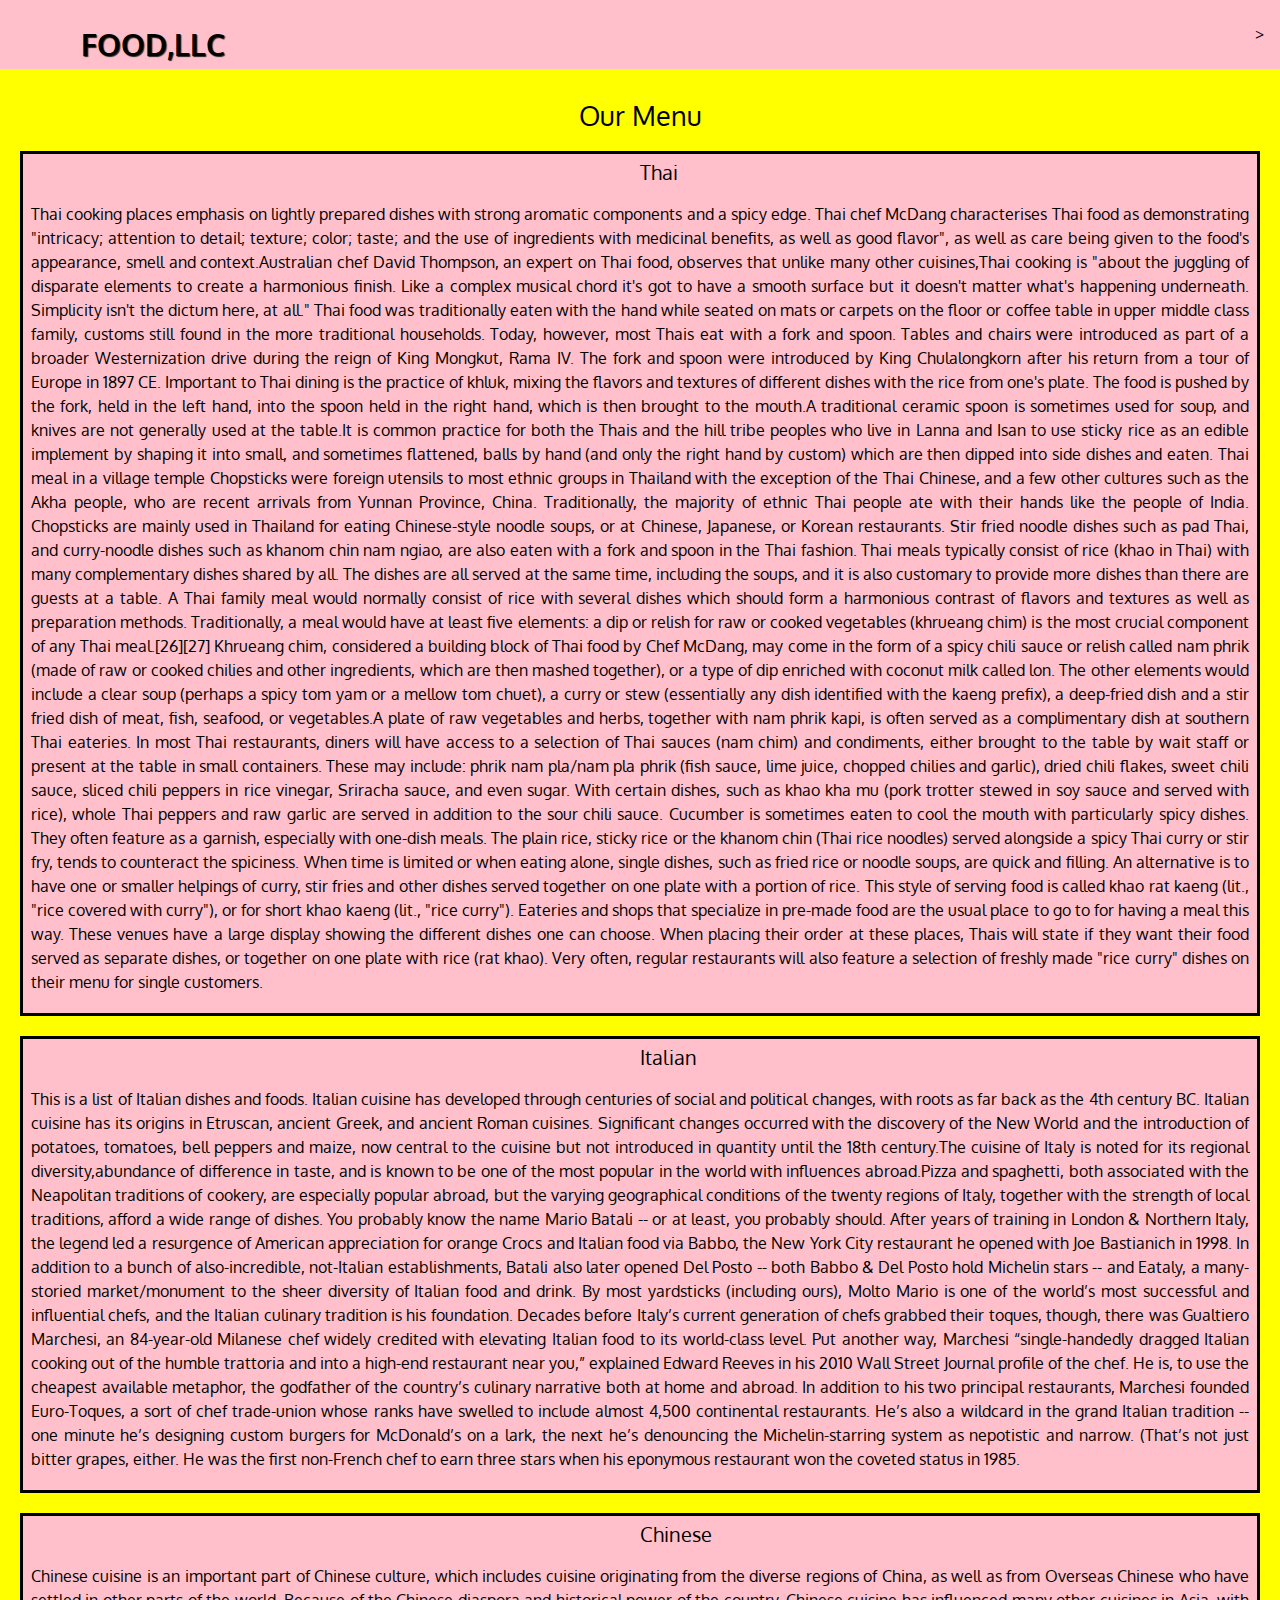
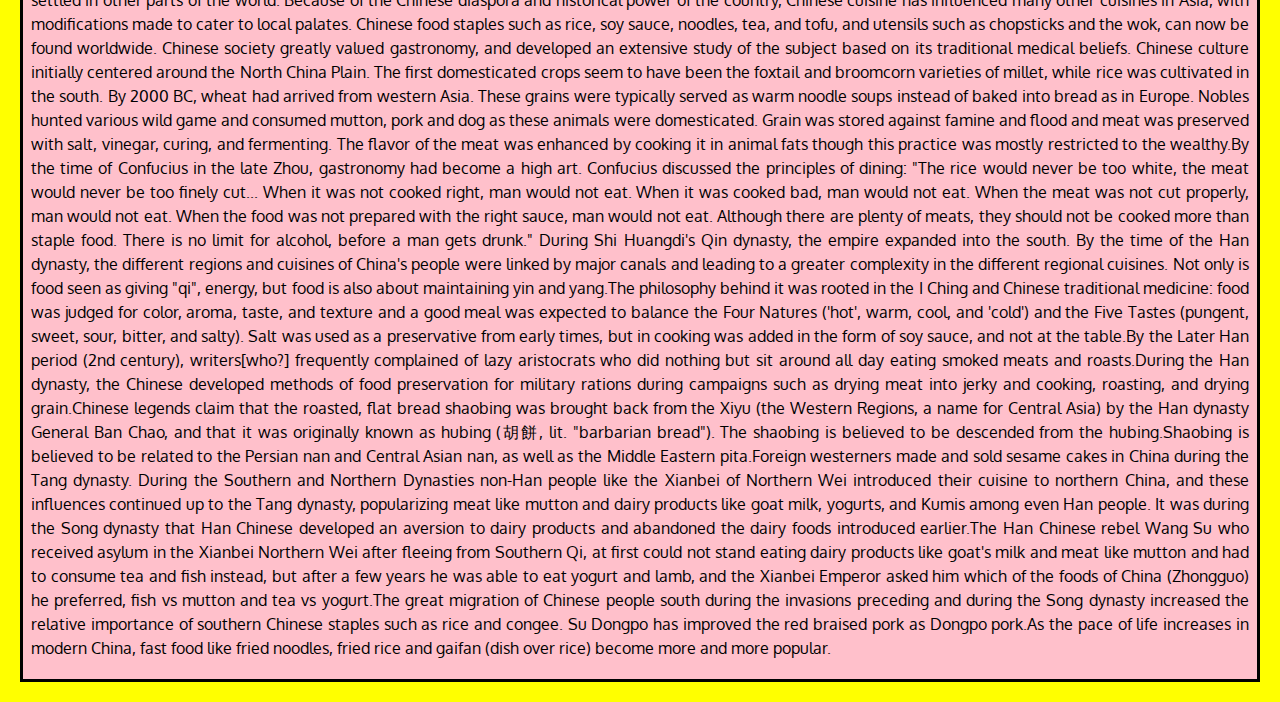
<file: index.html>
<!doctype html>
<html lang="en">
  <head>
    <meta charset="utf-8">
    <meta http-equiv="X-UA-Compatible" content="IE=edge">
    <meta name="viewport" content="width=device-width, initial-scale=1">
    <title>Module 3 Assignment</title>
    <link rel="stylesheet" href="https://stackpath.bootstrapcdn.com/bootstrap/4.5.2/css/bootstrap.min.css" integrity="sha384-JcKb8q3iqJ61gNV9KGb8thSsNjpSL0n8PARn9HuZOnIxN0hoP+VmmDGMN5t9UJ0Z" crossorigin="anonymous">
    <link rel="stylesheet" href="style.css">
    <link href='https://fonts.googleapis.com/css?family=Oxygen:400,300,700' rel='stylesheet' type='text/css'>
    <link href='https://fonts.googleapis.com/css?family=Lora' rel='stylesheet' type='text/css'>
    </head>
    <body>
    <header>
         <nav id="header-nav" class="navbar navbar-default">
            <div class="container">
                <div class="navbar-brand">
                    <a href="index.html"><h1>FOOD,LLC</h1></a>
                </div>

                <button type="button" class="navbar-toggle collapsed" data-toggle="collapse" data-target="#collapsable-nav" aria-expanded="false">
                    <span class="sr-only">Toggle navigation</span>
                    <span class="icon-bar"></span>
                    <span class="icon-bar"></span>
                    <span class="icon-bar"></span>
                </button>

                 <div id="collapsable-nav" class="collapse navbar-collapse">
                    <ul id="nav-list" class="nav navbar-nav navbar-right">
                     <li>
                         <a href="#">
                            <br class="hidden-xs"> Thai</a>
                    </li>
                      <li>
                         <a href="#">
                            <br class="hidden-xs">Italian </a>
                     </li>
                     <li>
                       <a href="#">
                            <br class="hidden-xs"> Chinese</a>
                     </li>
                    </ul><!-- #nav-list -->

                 </div><!-- .collapse .navbar-collapse -->

            </div>><!-- .container -->
    
        </nav><!-- #header-nav -->
    </header>

<h3>Our Menu</h3>
    <div class='version'>
        <span id='pr1'>Thai</span>
            <p>Thai cooking places emphasis on lightly prepared dishes with strong aromatic components and a spicy edge. Thai chef McDang characterises Thai food as demonstrating "intricacy; attention to detail; texture; color; taste; and the use of ingredients with medicinal benefits, as well as good flavor", as well as care being given to the food's appearance, smell and context.Australian chef David Thompson, an expert on Thai food, observes that unlike many other cuisines,Thai cooking is "about the juggling of disparate elements to create a harmonious finish. Like a complex musical chord it's got to have a smooth surface but it doesn't matter what's happening underneath. Simplicity isn't the dictum here, at all." Thai food was traditionally eaten with the hand while seated on mats or carpets on the floor or coffee table in upper middle class family, customs still found in the more traditional households. Today, however, most Thais eat with a fork and spoon. Tables and chairs were introduced as part of a broader Westernization drive during the reign of King Mongkut, Rama IV. The fork and spoon were introduced by King Chulalongkorn after his return from a tour of Europe in 1897 CE. Important to Thai dining is the practice of khluk, mixing the flavors and textures of different dishes with the rice from one's plate. The food is pushed by the fork, held in the left hand, into the spoon held in the right hand, which is then brought to the mouth.A traditional ceramic spoon is sometimes used for soup, and knives are not generally used at the table.It is common practice for both the Thais and the hill tribe peoples who live in Lanna and Isan to use sticky rice as an edible implement by shaping it into small, and sometimes flattened, balls by hand (and only the right hand by custom) which are then dipped into side dishes and eaten. Thai meal in a village temple Chopsticks were foreign utensils to most ethnic groups in Thailand with the exception of the Thai Chinese, and a few other cultures such as the Akha people, who are recent arrivals from Yunnan Province, China. Traditionally, the majority of ethnic Thai people ate with their hands like the people of India. Chopsticks are mainly used in Thailand for eating Chinese-style noodle soups, or at Chinese, Japanese, or Korean restaurants. Stir fried noodle dishes such as pad Thai, and curry-noodle dishes such as khanom chin nam ngiao, are also eaten with a fork and spoon in the Thai fashion. Thai meals typically consist of rice (khao in Thai) with many complementary dishes shared by all. The dishes are all served at the same time, including the soups, and it is also customary to provide more dishes than there are guests at a table. A Thai family meal would normally consist of rice with several dishes which should form a harmonious contrast of flavors and textures as well as preparation methods. Traditionally, a meal would have at least five elements: a dip or relish for raw or cooked vegetables (khrueang chim) is the most crucial component of any Thai meal.[26][27] Khrueang chim, considered a building block of Thai food by Chef McDang, may come in the form of a spicy chili sauce or relish called nam phrik (made of raw or cooked chilies and other ingredients, which are then mashed together), or a type of dip enriched with coconut milk called lon. The other elements would include a clear soup (perhaps a spicy tom yam or a mellow tom chuet), a curry or stew (essentially any dish identified with the kaeng prefix), a deep-fried dish and a stir fried dish of meat, fish, seafood, or vegetables.A plate of raw vegetables and herbs, together with nam phrik kapi, is often served as a complimentary dish at southern Thai eateries. In most Thai restaurants, diners will have access to a selection of Thai sauces (nam chim) and condiments, either brought to the table by wait staff or present at the table in small containers. These may include: phrik nam pla/nam pla phrik (fish sauce, lime juice, chopped chilies and garlic), dried chili flakes, sweet chili sauce, sliced chili peppers in rice vinegar, Sriracha sauce, and even sugar. With certain dishes, such as khao kha mu (pork trotter stewed in soy sauce and served with rice), whole Thai peppers and raw garlic are served in addition to the sour chili sauce. Cucumber is sometimes eaten to cool the mouth with particularly spicy dishes. They often feature as a garnish, especially with one-dish meals. The plain rice, sticky rice or the khanom chin (Thai rice noodles) served alongside a spicy Thai curry or stir fry, tends to counteract the spiciness. When time is limited or when eating alone, single dishes, such as fried rice or noodle soups, are quick and filling. An alternative is to have one or smaller helpings of curry, stir fries and other dishes served together on one plate with a portion of rice. This style of serving food is called khao rat kaeng (lit., "rice covered with curry"), or for short khao kaeng (lit., "rice curry"). Eateries and shops that specialize in pre-made food are the usual place to go to for having a meal this way. These venues have a large display showing the different dishes one can choose. When placing their order at these places, Thais will state if they want their food served as separate dishes, or together on one plate with rice (rat khao). Very often, regular restaurants will also feature a selection of freshly made "rice curry" dishes on their menu for single customers.</p>
    </div>
    <div class='version'>
        <span id='pr2'>Italian</span>
             <p>This is a list of Italian dishes and foods. Italian cuisine has developed through centuries of social and political changes, with roots as far back as the 4th century BC. Italian cuisine has its origins in Etruscan, ancient Greek, and ancient Roman cuisines. Significant changes occurred with the discovery of the New World and the introduction of potatoes, tomatoes, bell peppers and maize, now central to the cuisine but not introduced in quantity until the 18th century.The cuisine of Italy is noted for its regional diversity,abundance of difference in taste, and is known to be one of the most popular in the world with influences abroad.Pizza and spaghetti, both associated with the Neapolitan traditions of cookery, are especially popular abroad, but the varying geographical conditions of the twenty regions of Italy, together with the strength of local traditions, afford a wide range of dishes. You probably know the name Mario Batali -- or at least, you probably should. After years of training in London & Northern Italy, the legend led a resurgence of American appreciation for orange Crocs and Italian food via Babbo, the New York City restaurant he opened with Joe Bastianich in 1998. In addition to a bunch of also-incredible, not-Italian establishments, Batali also later opened Del Posto -- both Babbo & Del Posto hold Michelin stars -- and Eataly, a many-storied market/monument to the sheer diversity of Italian food and drink. By most yardsticks (including ours), Molto Mario is one of the world’s most successful and influential chefs, and the Italian culinary tradition is his foundation. Decades before Italy’s current generation of chefs grabbed their toques, though, there was Gualtiero Marchesi, an 84-year-old Milanese chef widely credited with elevating Italian food to its world-class level. Put another way, Marchesi “single-handedly dragged Italian cooking out of the humble trattoria and into a high-end restaurant near you,” explained Edward Reeves in his 2010 Wall Street Journal profile of the chef. He is, to use the cheapest available metaphor, the godfather of the country’s culinary narrative both at home and abroad. In addition to his two principal restaurants, Marchesi founded Euro-Toques, a sort of chef trade-union whose ranks have swelled to include almost 4,500 continental restaurants. He’s also a wildcard in the grand Italian tradition -- one minute he’s designing custom burgers for McDonald’s on a lark, the next he’s denouncing the Michelin-starring system as nepotistic and narrow. (That’s not just bitter grapes, either. He was the first non-French chef to earn three stars when his eponymous restaurant won the coveted status in 1985. </p>
    </div>        
    <div class='version'>
         <span id='pr3'>Chinese</span>
            <p>Chinese cuisine is an important part of Chinese culture, which includes cuisine originating from the diverse regions of China, as well as from Overseas Chinese who have settled in other parts of the world. Because of the Chinese diaspora and historical power of the country, Chinese cuisine has influenced many other cuisines in Asia, with modifications made to cater to local palates. Chinese food staples such as rice, soy sauce, noodles, tea, and tofu, and utensils such as chopsticks and the wok, can now be found worldwide. Chinese society greatly valued gastronomy, and developed an extensive study of the subject based on its traditional medical beliefs. Chinese culture initially centered around the North China Plain. The first domesticated crops seem to have been the foxtail and broomcorn varieties of millet, while rice was cultivated in the south. By 2000 BC, wheat had arrived from western Asia. These grains were typically served as warm noodle soups instead of baked into bread as in Europe. Nobles hunted various wild game and consumed mutton, pork and dog as these animals were domesticated. Grain was stored against famine and flood and meat was preserved with salt, vinegar, curing, and fermenting. The flavor of the meat was enhanced by cooking it in animal fats though this practice was mostly restricted to the wealthy.By the time of Confucius in the late Zhou, gastronomy had become a high art. Confucius discussed the principles of dining: "The rice would never be too white, the meat would never be too finely cut... When it was not cooked right, man would not eat. When it was cooked bad, man would not eat. When the meat was not cut properly, man would not eat. When the food was not prepared with the right sauce, man would not eat. Although there are plenty of meats, they should not be cooked more than staple food. There is no limit for alcohol, before a man gets drunk." During Shi Huangdi's Qin dynasty, the empire expanded into the south. By the time of the Han dynasty, the different regions and cuisines of China's people were linked by major canals and leading to a greater complexity in the different regional cuisines. Not only is food seen as giving "qi", energy, but food is also about maintaining yin and yang.The philosophy behind it was rooted in the I Ching and Chinese traditional medicine: food was judged for color, aroma, taste, and texture and a good meal was expected to balance the Four Natures ('hot', warm, cool, and 'cold') and the Five Tastes (pungent, sweet, sour, bitter, and salty). Salt was used as a preservative from early times, but in cooking was added in the form of soy sauce, and not at the table.By the Later Han period (2nd century), writers[who?] frequently complained of lazy aristocrats who did nothing but sit around all day eating smoked meats and roasts.During the Han dynasty, the Chinese developed methods of food preservation for military rations during campaigns such as drying meat into jerky and cooking, roasting, and drying grain.Chinese legends claim that the roasted, flat bread shaobing was brought back from the Xiyu (the Western Regions, a name for Central Asia) by the Han dynasty General Ban Chao, and that it was originally known as hubing (胡餅, lit. "barbarian bread"). The shaobing is believed to be descended from the hubing.Shaobing is believed to be related to the Persian nan and Central Asian nan, as well as the Middle Eastern pita.Foreign westerners made and sold sesame cakes in China during the Tang dynasty. During the Southern and Northern Dynasties non-Han people like the Xianbei of Northern Wei introduced their cuisine to northern China, and these influences continued up to the Tang dynasty, popularizing meat like mutton and dairy products like goat milk, yogurts, and Kumis among even Han people. It was during the Song dynasty that Han Chinese developed an aversion to dairy products and abandoned the dairy foods introduced earlier.The Han Chinese rebel Wang Su who received asylum in the Xianbei Northern Wei after fleeing from Southern Qi, at first could not stand eating dairy products like goat's milk and meat like mutton and had to consume tea and fish instead, but after a few years he was able to eat yogurt and lamb, and the Xianbei Emperor asked him which of the foods of China (Zhongguo) he preferred, fish vs mutton and tea vs yogurt.The great migration of Chinese people south during the invasions preceding and during the Song dynasty increased the relative importance of southern Chinese staples such as rice and congee. Su Dongpo has improved the red braised pork as Dongpo pork.As the pace of life increases in modern China, fast food like fried noodles, fried rice and gaifan (dish over rice) become more and more popular.</p>

        <!-- jQuery-->
        <script src="https://code.jquery.com/jquery-3.5.1.slim.min.js" integrity="sha384-DfXdz2htPH0lsSSs5nCTpuj/zy4C+OGpamoFVy38MVBnE+IbbVYUew+OrCXaRkfj" crossorigin="anonymous"></script>
        <script src="https://cdn.jsdelivr.net/npm/popper.js@1.16.0/dist/umd/popper.min.js" integrity="sha384-Q6E9RHvbIyZFJoft+2mJbHaEWldlvI9IOYy5n3zV9zzTtmI3UksdQRVvoxMfooAo" crossorigin="anonymous"></script>
        <script src="https://stackpath.bootstrapcdn.com/bootstrap/4.5.0/js/bootstrap.min.js" integrity="sha384-OgVRvuATP1z7JjHLkuOU7Xw704+h835Lr+6QL9UvYjZE3Ipu6Tp75j7Bh/kR0JKI" crossorigin="anonymous"></script>
    </body>
</html>
</file>
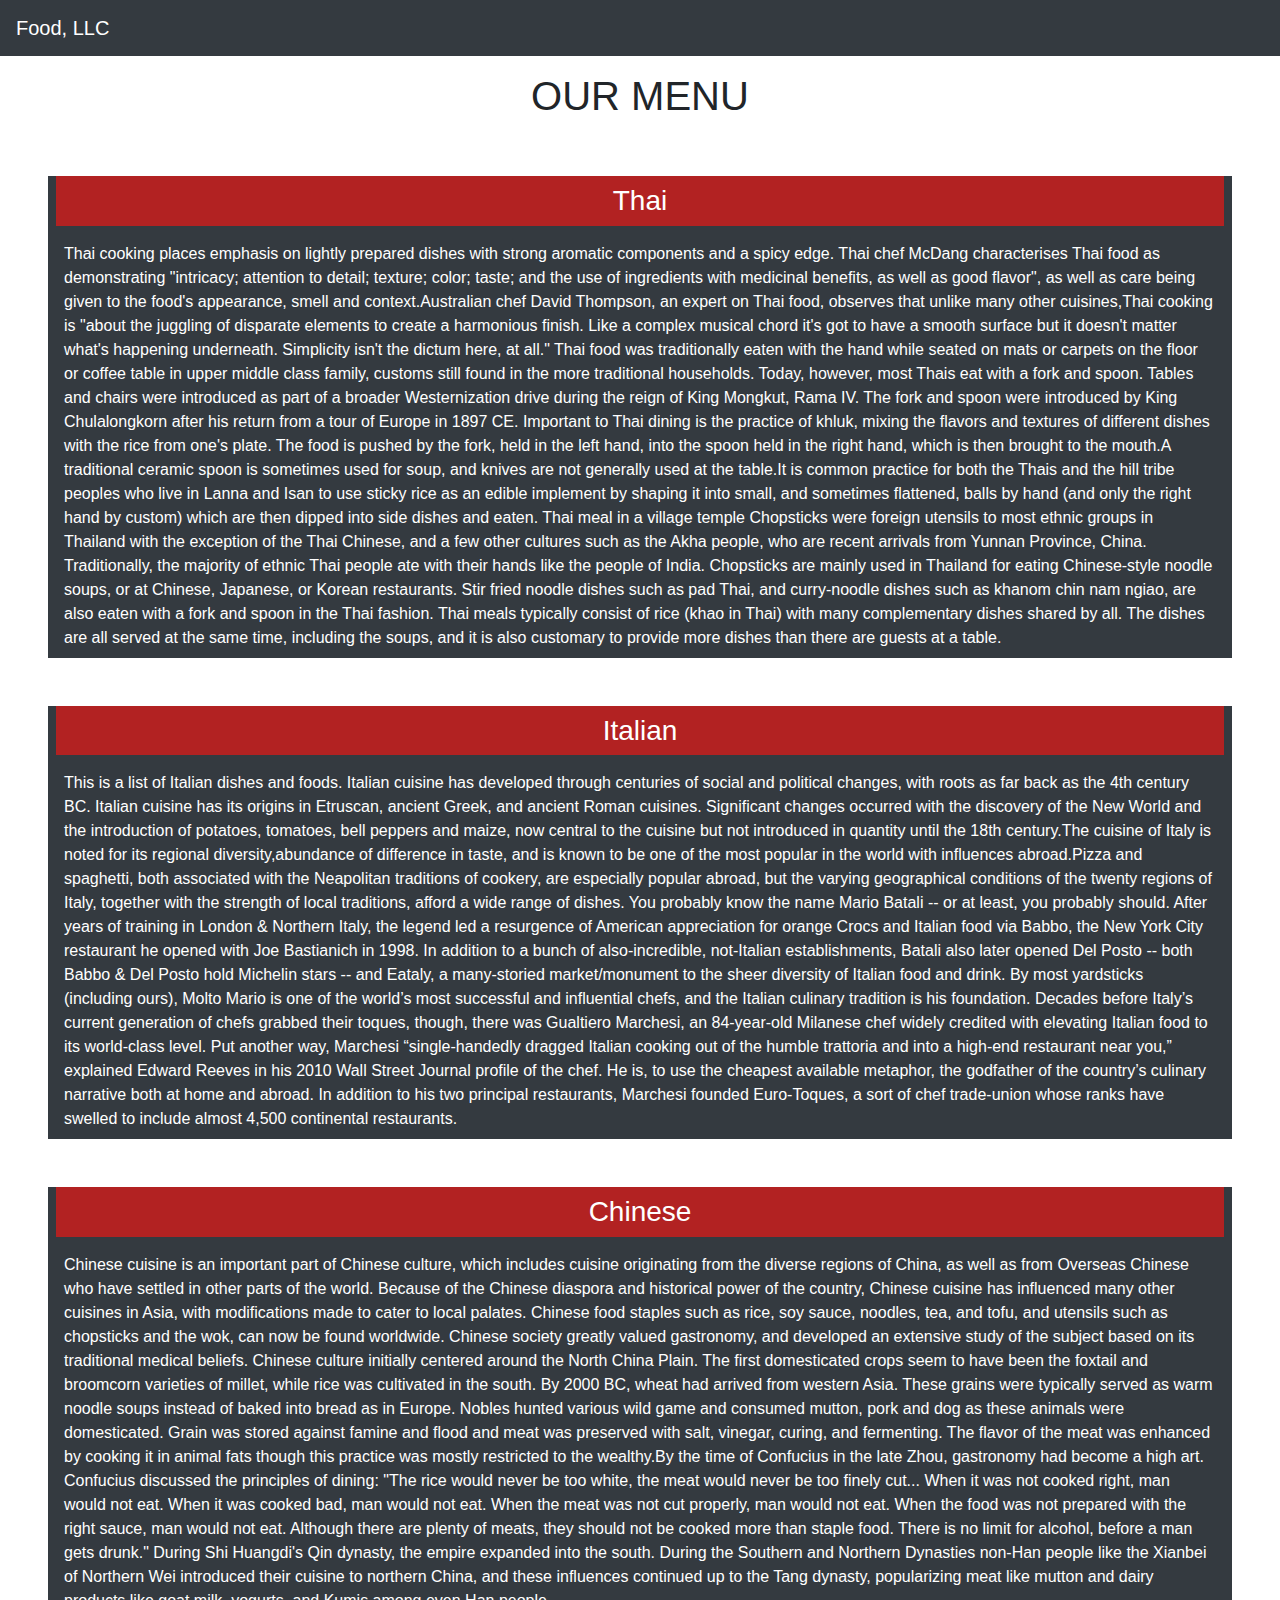
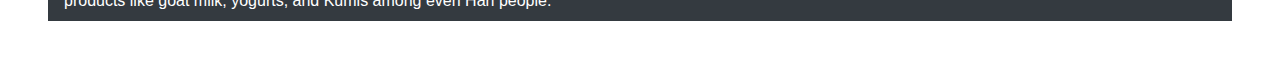
<file: mod 3 solution/index.html>
<!DOCTYPE html>
<html lang="en">
  <head>
    
    <meta charset="utf-8" />
    <meta
      name="viewport"
      content="width=device-width, initial-scale=1, shrink-to-fit=no"
    />

    <link rel="stylesheet" href="css/bootstrap.min.css" />

    <link rel="stylesheet" href="css/custom.css" />

    <title>Module 3 Assignment</title>
  </head>
  <body>
    <!--NavMenu-->
    <nav class="navbar navbar-expand-lg navbar-dark bg-dark">
      <a class="navbar-brand" href="#">Food, LLC</a>
      <button
        class="navbar-toggler d-md-none d-lg-none"
        type="button"
        data-toggle="collapse"
        data-target="#navbarNavDropdown"
        aria-controls="navbarNavDropdown"
        aria-expanded="false"
        aria-label="Toggle navigation"
      >
        <span class="navbar-toggler-icon"></span>
      </button>
      <div class="collapse navbar-collapse" id="navbarNavDropdown">
        <ul class="navbar-nav d-md-none d-lg-none">
          <li class="nav-item p-2 text-center">
            <a class="nav-link" href="#ThaiSection">Thai</a>
          </li>
          <li class="nav-item p-2 text-center">
            <a class="nav-link" href="#ItalianSection">Italian</a>
          </li>
          <li class="nav-item p-2 text-center">
            <a class="nav-link" href="#ChineseSection">Chinese</a>
          </li>
        </ul>
      </div>
    </nav>
    <!--/NavMenu-->

    
    <h1 class="text-center m-2 p-2">OUR MENU</h1>
    
     <section class="m-5 pl-2 pr-2 bg-content-custom" id="#ThaiSection">
      <h3 class="text-center p-2">Thai</h3>
      <p class="p-2">
        Thai cooking places emphasis on lightly prepared dishes with strong aromatic components and a spicy edge. Thai chef McDang characterises Thai food as demonstrating "intricacy; attention to detail; texture; color; taste; and the use of ingredients with medicinal benefits, as well as good flavor", as well as care being given to the food's appearance, smell and context.Australian chef David Thompson, an expert on Thai food, observes that unlike many other cuisines,Thai cooking is "about the juggling of disparate elements to create a harmonious finish. Like a complex musical chord it's got to have a smooth surface but it doesn't matter what's happening underneath. Simplicity isn't the dictum here, at all." Thai food was traditionally eaten with the hand while seated on mats or carpets on the floor or coffee table in upper middle class family, customs still found in the more traditional households. Today, however, most Thais eat with a fork and spoon. Tables and chairs were introduced as part of a broader Westernization drive during the reign of King Mongkut, Rama IV. The fork and spoon were introduced by King Chulalongkorn after his return from a tour of Europe in 1897 CE. Important to Thai dining is the practice of khluk, mixing the flavors and textures of different dishes with the rice from one's plate. The food is pushed by the fork, held in the left hand, into the spoon held in the right hand, which is then brought to the mouth.A traditional ceramic spoon is sometimes used for soup, and knives are not generally used at the table.It is common practice for both the Thais and the hill tribe peoples who live in Lanna and Isan to use sticky rice as an edible implement by shaping it into small, and sometimes flattened, balls by hand (and only the right hand by custom) which are then dipped into side dishes and eaten. Thai meal in a village temple Chopsticks were foreign utensils to most ethnic groups in Thailand with the exception of the Thai Chinese, and a few other cultures such as the Akha people, who are recent arrivals from Yunnan Province, China. Traditionally, the majority of ethnic Thai people ate with their hands like the people of India. Chopsticks are mainly used in Thailand for eating Chinese-style noodle soups, or at Chinese, Japanese, or Korean restaurants. Stir fried noodle dishes such as pad Thai, and curry-noodle dishes such as khanom chin nam ngiao, are also eaten with a fork and spoon in the Thai fashion. Thai meals typically consist of rice (khao in Thai) with many complementary dishes shared by all. The dishes are all served at the same time, including the soups, and it is also customary to provide more dishes than there are guests at a table. 
      </p>
    </section>
    
    <section class="m-5 pl-2 pr-2 bg-content-custom" id="ItalianSection">
      <h3 class="text-center p-2">Italian</h3>
      <p class="p-2">
        This is a list of Italian dishes and foods. Italian cuisine has developed through centuries of social and political changes, with roots as far back as the 4th century BC. Italian cuisine has its origins in Etruscan, ancient Greek, and ancient Roman cuisines. Significant changes occurred with the discovery of the New World and the introduction of potatoes, tomatoes, bell peppers and maize, now central to the cuisine but not introduced in quantity until the 18th century.The cuisine of Italy is noted for its regional diversity,abundance of difference in taste, and is known to be one of the most popular in the world with influences abroad.Pizza and spaghetti, both associated with the Neapolitan traditions of cookery, are especially popular abroad, but the varying geographical conditions of the twenty regions of Italy, together with the strength of local traditions, afford a wide range of dishes. You probably know the name Mario Batali -- or at least, you probably should. After years of training in London & Northern Italy, the legend led a resurgence of American appreciation for orange Crocs and Italian food via Babbo, the New York City restaurant he opened with Joe Bastianich in 1998. In addition to a bunch of also-incredible, not-Italian establishments, Batali also later opened Del Posto -- both Babbo & Del Posto hold Michelin stars -- and Eataly, a many-storied market/monument to the sheer diversity of Italian food and drink. By most yardsticks (including ours), Molto Mario is one of the world’s most successful and influential chefs, and the Italian culinary tradition is his foundation. Decades before Italy’s current generation of chefs grabbed their toques, though, there was Gualtiero Marchesi, an 84-year-old Milanese chef widely credited with elevating Italian food to its world-class level. Put another way, Marchesi “single-handedly dragged Italian cooking out of the humble trattoria and into a high-end restaurant near you,” explained Edward Reeves in his 2010 Wall Street Journal profile of the chef. He is, to use the cheapest available metaphor, the godfather of the country’s culinary narrative both at home and abroad. In addition to his two principal restaurants, Marchesi founded Euro-Toques, a sort of chef trade-union whose ranks have swelled to include almost 4,500 continental restaurants.
      </p>
    </section>
    
    <section class="m-5 pl-2 pr-2 bg-content-custom" id="ChineseSection">
      <h3 class="text-center p-2">Chinese</h3>
      <p class="p-2">
        Chinese cuisine is an important part of Chinese culture, which includes cuisine originating from the diverse regions of China, as well as from Overseas Chinese who have settled in other parts of the world. Because of the Chinese diaspora and historical power of the country, Chinese cuisine has influenced many other cuisines in Asia, with modifications made to cater to local palates. Chinese food staples such as rice, soy sauce, noodles, tea, and tofu, and utensils such as chopsticks and the wok, can now be found worldwide. Chinese society greatly valued gastronomy, and developed an extensive study of the subject based on its traditional medical beliefs. Chinese culture initially centered around the North China Plain. The first domesticated crops seem to have been the foxtail and broomcorn varieties of millet, while rice was cultivated in the south. By 2000 BC, wheat had arrived from western Asia. These grains were typically served as warm noodle soups instead of baked into bread as in Europe. Nobles hunted various wild game and consumed mutton, pork and dog as these animals were domesticated. Grain was stored against famine and flood and meat was preserved with salt, vinegar, curing, and fermenting. The flavor of the meat was enhanced by cooking it in animal fats though this practice was mostly restricted to the wealthy.By the time of Confucius in the late Zhou, gastronomy had become a high art. Confucius discussed the principles of dining: "The rice would never be too white, the meat would never be too finely cut... When it was not cooked right, man would not eat. When it was cooked bad, man would not eat. When the meat was not cut properly, man would not eat. When the food was not prepared with the right sauce, man would not eat. Although there are plenty of meats, they should not be cooked more than staple food. There is no limit for alcohol, before a man gets drunk." During Shi Huangdi's Qin dynasty, the empire expanded into the south. During the Southern and Northern Dynasties non-Han people like the Xianbei of Northern Wei introduced their cuisine to northern China, and these influences continued up to the Tang dynasty, popularizing meat like mutton and dairy products like goat milk, yogurts, and Kumis among even Han people.
      </p>
    </section>
    
    <script
      src="https://code.jquery.com/jquery-3.5.1.slim.min.js"
      integrity="sha384-DfXdz2htPH0lsSSs5nCTpuj/zy4C+OGpamoFVy38MVBnE+IbbVYUew+OrCXaRkfj"
      crossorigin="anonymous"
    ></script>
    <script
      src="https://cdn.jsdelivr.net/npm/popper.js@1.16.1/dist/umd/popper.min.js"
      integrity="sha384-9/reFTGAW83EW2RDu2S0VKaIzap3H66lZH81PoYlFhbGU+6BZp6G7niu735Sk7lN"
      crossorigin="anonymous"
    ></script>
    <script src="js/bootstrap.min.js"></script>
  </body>
</html>
</file>
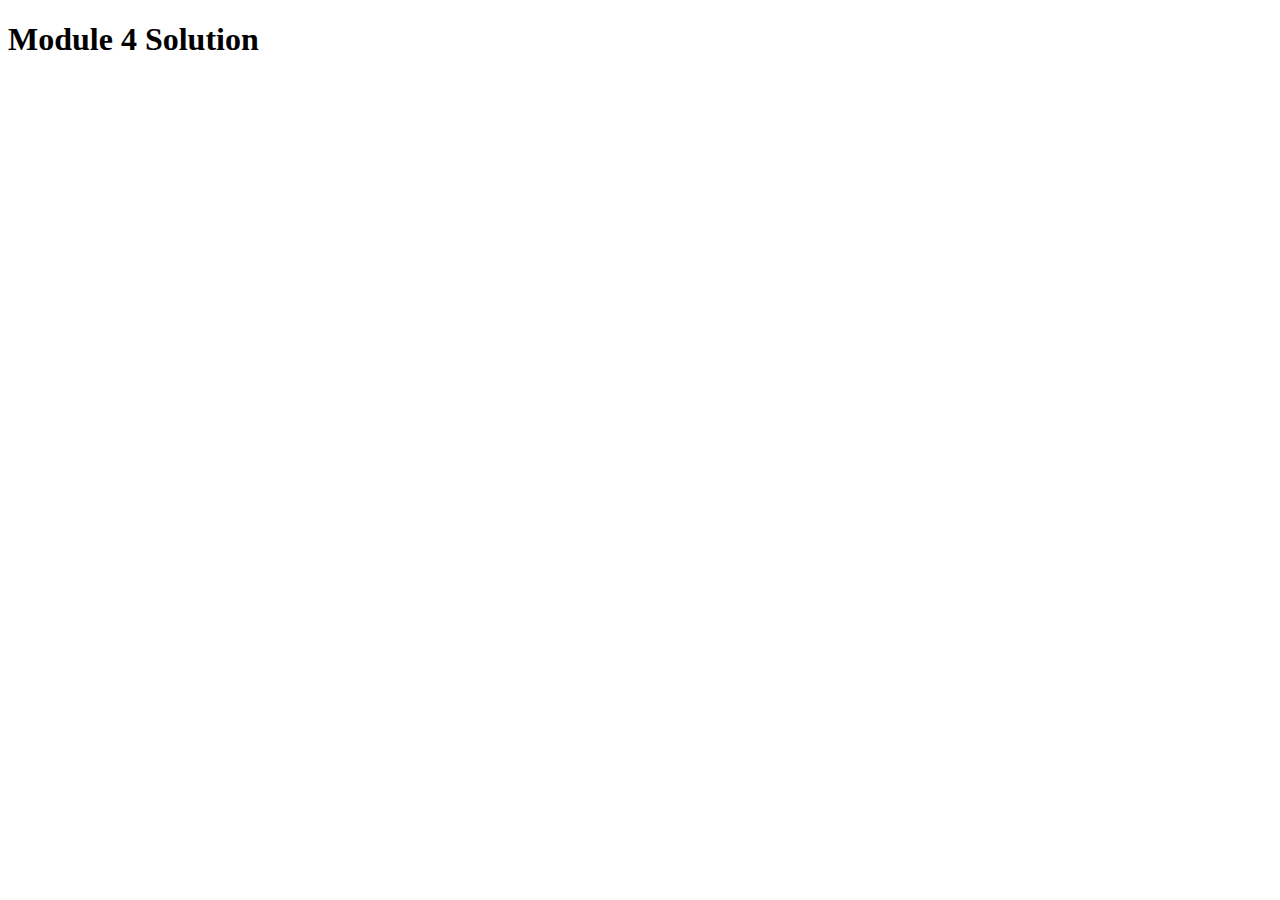
<file: mod 4 solution/index.html>
<!DOCTYPE html>
<html>
<head>
  <meta charset="utf-8">
  <title>Module 4 Solution</title>
  <script src="SpeakHello.js"></script>
  <script src="SpeakGoodBye.js"></script>
  <script src="script.js"></script>
</head>
<body>
  <h1>Module 4 Solution</h1>
</body>
</html>
</file>
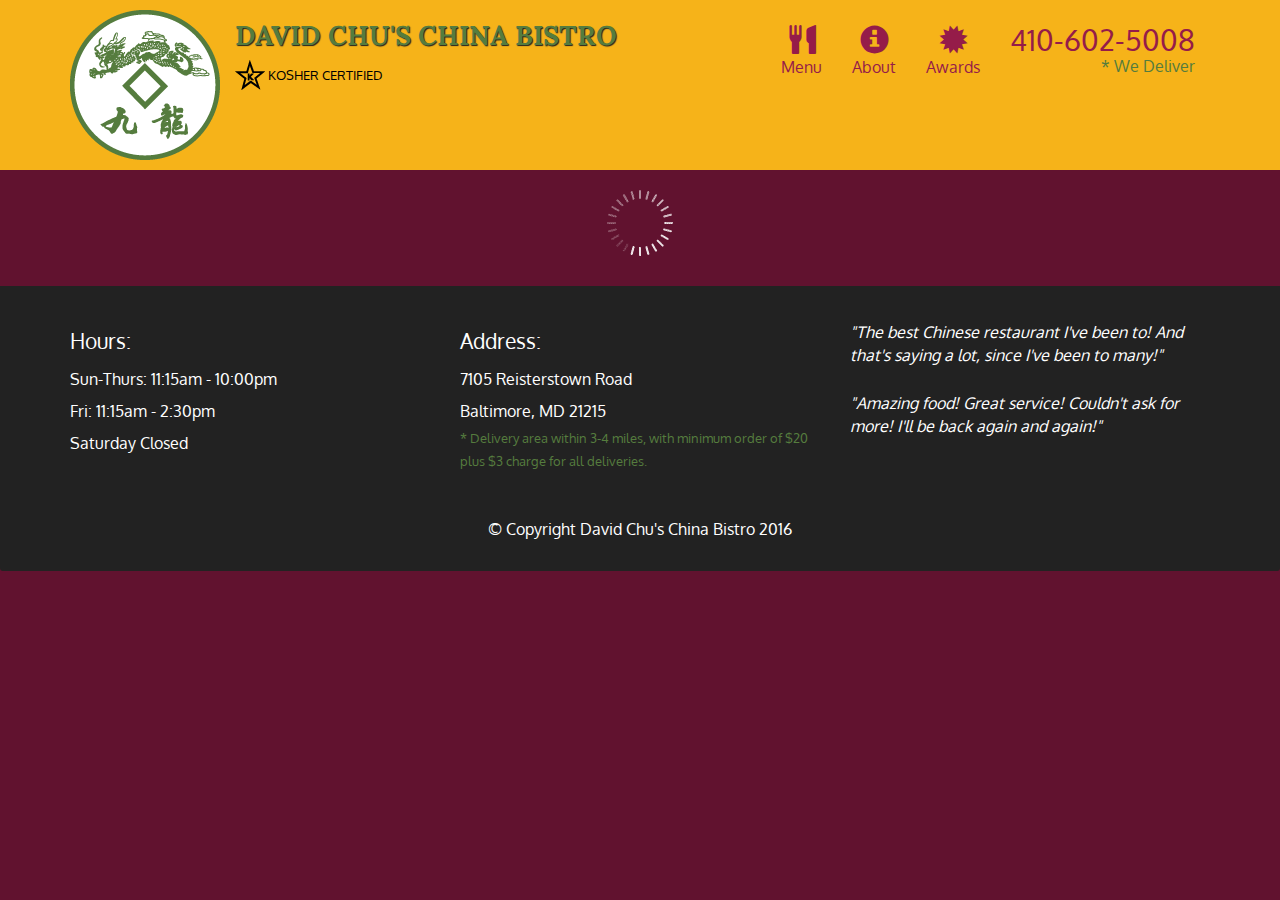
<file: mod 5 solution/index.html>
<!doctype html>
<html lang="en">
  <head>
    <meta charset="utf-8">
    <meta http-equiv="X-UA-Compatible" content="IE=edge">
    <meta name="viewport" content="width=device-width, initial-scale=1">
    <title>David Chu's China Bistro</title>
    <link rel="stylesheet" href="css/bootstrap.min.css">
    <link rel="stylesheet" href="css/style.css">
    <link href='https://fonts.googleapis.com/css?family=Oxygen:400,300,700' rel='stylesheet' type='text/css'>
    <link href='https://fonts.googleapis.com/css?family=Lora' rel='stylesheet' type='text/css'>
  </head>
<body>
  <header>
    <nav id="header-nav" class="navbar navbar-default">
      <div class="container">
        <div class="navbar-header">
          <a href="index.html" class="pull-left visible-md visible-lg">
            <div id="logo-img" alt="Logo image"></div>
          </a>

          <div class="navbar-brand">
            <a href="index.html"><h1>David Chu's China Bistro</h1></a>
            <p>
              <img src="images/star-k-logo.png" alt="Kosher certification">
              <span>Kosher Certified</span>
            </p>
          </div>

          <button id="navbarToggle" type="button" class="navbar-toggle collapsed" data-toggle="collapse" data-target="#collapsable-nav" aria-expanded="false">
            <span class="sr-only">Toggle navigation</span>
            <span class="icon-bar"></span>
            <span class="icon-bar"></span>
            <span class="icon-bar"></span>
          </button>
        </div>
        
        <div id="collapsable-nav" class="collapse navbar-collapse">
           <ul id="nav-list" class="nav navbar-nav navbar-right">
            <li id="navHomeButton" class="visible-xs active">
              <a href="index.html">
                <span class="glyphicon glyphicon-home"></span> Home</a>
            </li>
            <li id="navMenuButton">
              <a href="#" onclick="$dc.loadMenuCategories();">
                <span class="glyphicon glyphicon-cutlery"></span><br class="hidden-xs"> Menu</a>
            </li>
            <li>
              <a href="#">
                <span class="glyphicon glyphicon-info-sign"></span><br class="hidden-xs"> About</a>
            </li>
            <li>
              <a href="#">
                <span class="glyphicon glyphicon-certificate"></span><br class="hidden-xs"> Awards</a>
            </li>
            <li id="phone" class="hidden-xs">
              <a href="tel:410-602-5008">
                <span>410-602-5008</span></a><div>* We Deliver</div>
            </li>
          </ul><!-- #nav-list -->
        </div><!-- .collapse .navbar-collapse -->
      </div><!-- .container -->
    </nav><!-- #header-nav -->
  </header>

  <div id="call-btn" class="visible-xs">
    <a class="btn" href="tel:410-602-5008">
    <span class="glyphicon glyphicon-earphone"></span>
    410-602-5008
    </a>
  </div>
  <div id="xs-deliver" class="text-center visible-xs">* We Deliver</div>

  <div id="main-content" class="container"></div>

  <footer class="panel-footer">
    <div class="container">
      <div class="row">
        <section id="hours" class="col-sm-4">
          <span>Hours:</span><br>
          Sun-Thurs: 11:15am - 10:00pm<br>
          Fri: 11:15am - 2:30pm<br>
          Saturday Closed
          <hr class="visible-xs">
        </section>
        <section id="address" class="col-sm-4">
          <span>Address:</span><br>
          7105 Reisterstown Road<br>
          Baltimore, MD 21215
          <p>* Delivery area within 3-4 miles, with minimum order of $20 plus $3 charge for all deliveries.</p>
          <hr class="visible-xs">
        </section>
        <section id="testimonials" class="col-sm-4">
          <p>"The best Chinese restaurant I've been to! And that's saying a lot, since I've been to many!"</p>
          <p>"Amazing food! Great service! Couldn't ask for more! I'll be back again and again!"</p>
        </section>
      </div>
      <div class="text-center">&copy; Copyright David Chu's China Bistro 2016</div>
    </div>
  </footer>

  <!-- jQuery (Bootstrap JS plugins depend on it) -->
  <script src="js/jquery-2.1.4.min.js"></script>
  <script src="js/bootstrap.min.js"></script>
  <script src="js/ajax-util.js"></script>
  <script src="js/script.js"></script>
</body>
</html>
</file>
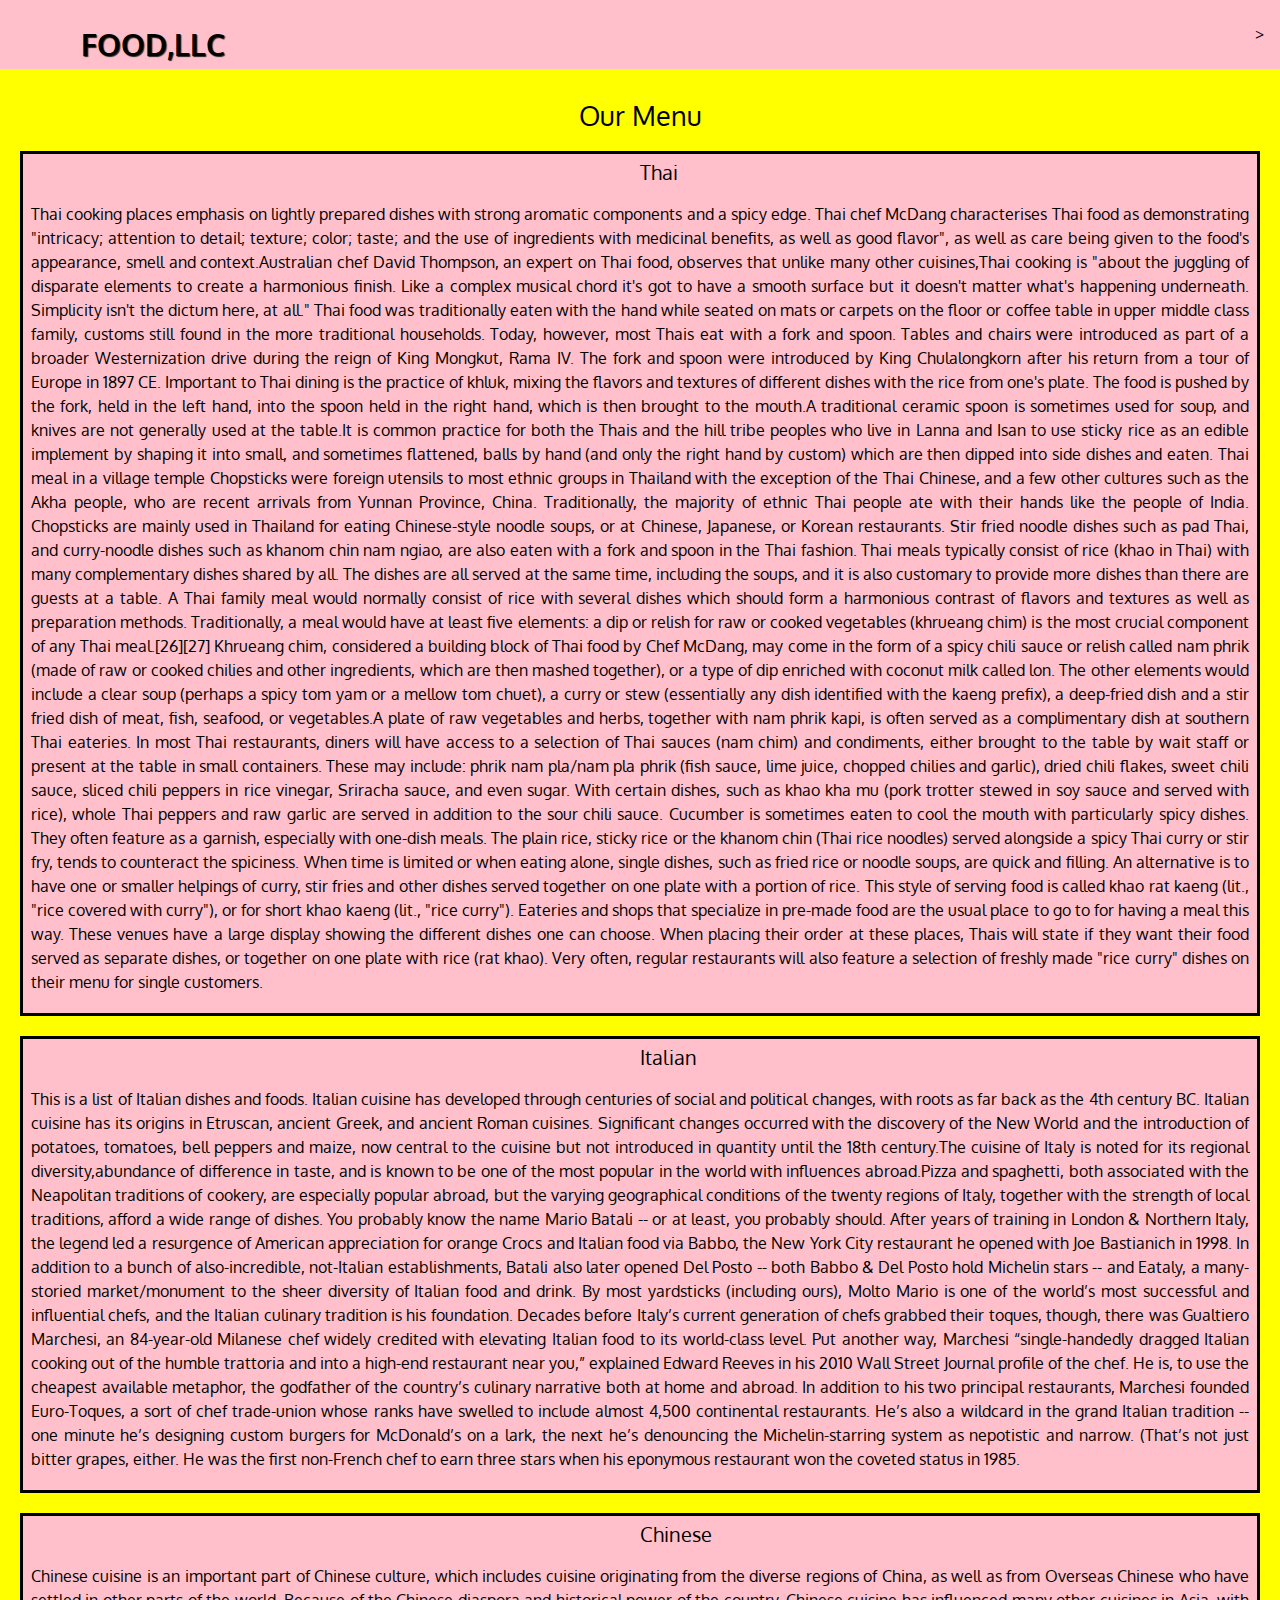
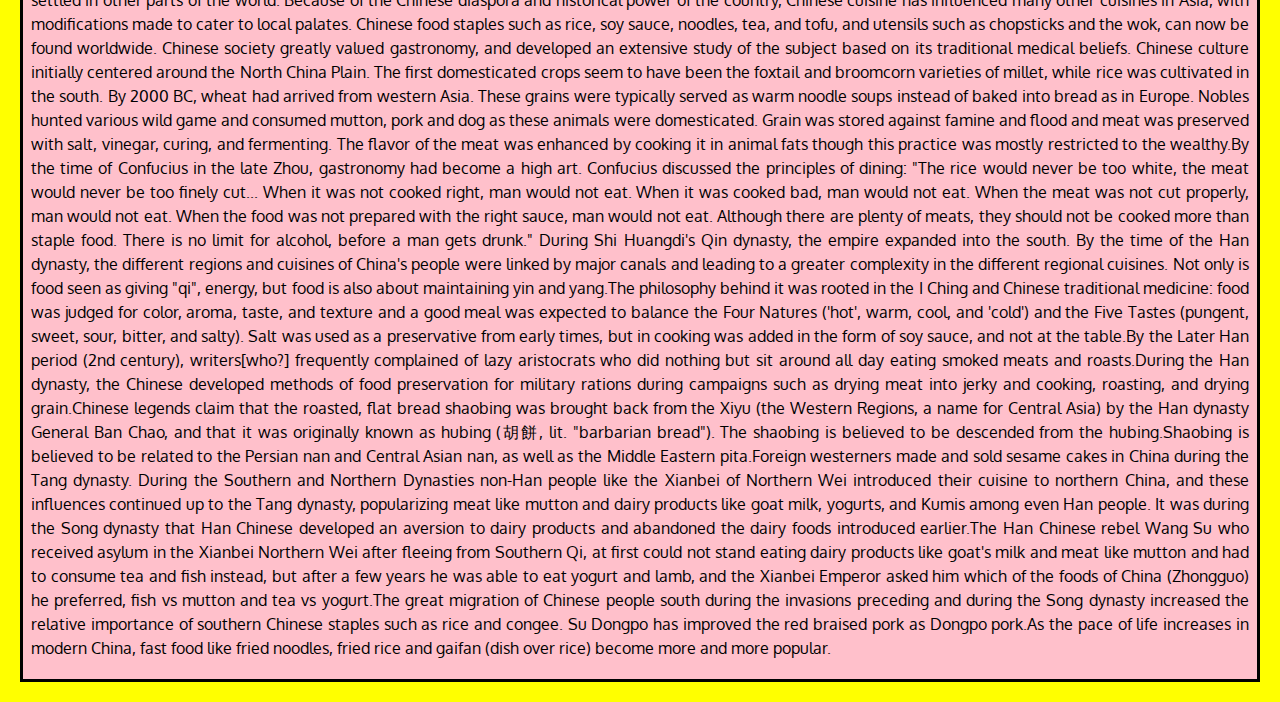
<file: mod 3 index.html>
<!doctype html>
<html lang="en">
  <head>
    <meta charset="utf-8">
    <meta http-equiv="X-UA-Compatible" content="IE=edge">
    <meta name="viewport" content="width=device-width, initial-scale=1">
    <title>Module 3 Assignment</title>
    <link rel="stylesheet" href="https://stackpath.bootstrapcdn.com/bootstrap/4.5.2/css/bootstrap.min.css" integrity="sha384-JcKb8q3iqJ61gNV9KGb8thSsNjpSL0n8PARn9HuZOnIxN0hoP+VmmDGMN5t9UJ0Z" crossorigin="anonymous">
    <link rel="stylesheet" href="mod 3 css.css">
    <link href='https://fonts.googleapis.com/css?family=Oxygen:400,300,700' rel='stylesheet' type='text/css'>
    <link href='https://fonts.googleapis.com/css?family=Lora' rel='stylesheet' type='text/css'>
    </head>
    <body>
    <header>
         <nav id="header-nav" class="navbar navbar-default">
            <div class="container">
                <div class="navbar-brand">
                    <a href="mod 3 index.html"><h1>FOOD,LLC</h1></a>
                </div>

                <button type="button" class="navbar-toggle collapsed" data-toggle="collapse" data-target="#collapsable-nav" aria-expanded="false">
                    <span class="sr-only">Toggle navigation</span>
                    <span class="icon-bar"></span>
                    <span class="icon-bar"></span>
                    <span class="icon-bar"></span>
                </button>

                 <div id="collapsable-nav" class="collapse navbar-collapse">
                    <ul id="nav-list" class="nav navbar-nav navbar-right">
                     <li>
                         <a href="#">
                            <br class="hidden-xs"> Thai</a>
                    </li>
                      <li>
                         <a href="#">
                            <br class="hidden-xs">Italian </a>
                     </li>
                     <li>
                       <a href="#">
                            <br class="hidden-xs"> Chinese</a>
                     </li>
                    </ul><!-- #nav-list -->

                 </div><!-- .collapse .navbar-collapse -->

            </div>><!-- .container -->
    
        </nav><!-- #header-nav -->
    </header>

<h3>Our Menu</h3>
    <div class='version'>
        <span id='pr1'>Thai</span>
            <p>Thai cooking places emphasis on lightly prepared dishes with strong aromatic components and a spicy edge. Thai chef McDang characterises Thai food as demonstrating "intricacy; attention to detail; texture; color; taste; and the use of ingredients with medicinal benefits, as well as good flavor", as well as care being given to the food's appearance, smell and context.Australian chef David Thompson, an expert on Thai food, observes that unlike many other cuisines,Thai cooking is "about the juggling of disparate elements to create a harmonious finish. Like a complex musical chord it's got to have a smooth surface but it doesn't matter what's happening underneath. Simplicity isn't the dictum here, at all." Thai food was traditionally eaten with the hand while seated on mats or carpets on the floor or coffee table in upper middle class family, customs still found in the more traditional households. Today, however, most Thais eat with a fork and spoon. Tables and chairs were introduced as part of a broader Westernization drive during the reign of King Mongkut, Rama IV. The fork and spoon were introduced by King Chulalongkorn after his return from a tour of Europe in 1897 CE. Important to Thai dining is the practice of khluk, mixing the flavors and textures of different dishes with the rice from one's plate. The food is pushed by the fork, held in the left hand, into the spoon held in the right hand, which is then brought to the mouth.A traditional ceramic spoon is sometimes used for soup, and knives are not generally used at the table.It is common practice for both the Thais and the hill tribe peoples who live in Lanna and Isan to use sticky rice as an edible implement by shaping it into small, and sometimes flattened, balls by hand (and only the right hand by custom) which are then dipped into side dishes and eaten. Thai meal in a village temple Chopsticks were foreign utensils to most ethnic groups in Thailand with the exception of the Thai Chinese, and a few other cultures such as the Akha people, who are recent arrivals from Yunnan Province, China. Traditionally, the majority of ethnic Thai people ate with their hands like the people of India. Chopsticks are mainly used in Thailand for eating Chinese-style noodle soups, or at Chinese, Japanese, or Korean restaurants. Stir fried noodle dishes such as pad Thai, and curry-noodle dishes such as khanom chin nam ngiao, are also eaten with a fork and spoon in the Thai fashion. Thai meals typically consist of rice (khao in Thai) with many complementary dishes shared by all. The dishes are all served at the same time, including the soups, and it is also customary to provide more dishes than there are guests at a table. A Thai family meal would normally consist of rice with several dishes which should form a harmonious contrast of flavors and textures as well as preparation methods. Traditionally, a meal would have at least five elements: a dip or relish for raw or cooked vegetables (khrueang chim) is the most crucial component of any Thai meal.[26][27] Khrueang chim, considered a building block of Thai food by Chef McDang, may come in the form of a spicy chili sauce or relish called nam phrik (made of raw or cooked chilies and other ingredients, which are then mashed together), or a type of dip enriched with coconut milk called lon. The other elements would include a clear soup (perhaps a spicy tom yam or a mellow tom chuet), a curry or stew (essentially any dish identified with the kaeng prefix), a deep-fried dish and a stir fried dish of meat, fish, seafood, or vegetables.A plate of raw vegetables and herbs, together with nam phrik kapi, is often served as a complimentary dish at southern Thai eateries. In most Thai restaurants, diners will have access to a selection of Thai sauces (nam chim) and condiments, either brought to the table by wait staff or present at the table in small containers. These may include: phrik nam pla/nam pla phrik (fish sauce, lime juice, chopped chilies and garlic), dried chili flakes, sweet chili sauce, sliced chili peppers in rice vinegar, Sriracha sauce, and even sugar. With certain dishes, such as khao kha mu (pork trotter stewed in soy sauce and served with rice), whole Thai peppers and raw garlic are served in addition to the sour chili sauce. Cucumber is sometimes eaten to cool the mouth with particularly spicy dishes. They often feature as a garnish, especially with one-dish meals. The plain rice, sticky rice or the khanom chin (Thai rice noodles) served alongside a spicy Thai curry or stir fry, tends to counteract the spiciness. When time is limited or when eating alone, single dishes, such as fried rice or noodle soups, are quick and filling. An alternative is to have one or smaller helpings of curry, stir fries and other dishes served together on one plate with a portion of rice. This style of serving food is called khao rat kaeng (lit., "rice covered with curry"), or for short khao kaeng (lit., "rice curry"). Eateries and shops that specialize in pre-made food are the usual place to go to for having a meal this way. These venues have a large display showing the different dishes one can choose. When placing their order at these places, Thais will state if they want their food served as separate dishes, or together on one plate with rice (rat khao). Very often, regular restaurants will also feature a selection of freshly made "rice curry" dishes on their menu for single customers.</p>
    </div>
    <div class='version'>
        <span id='pr2'>Italian</span>
             <p>This is a list of Italian dishes and foods. Italian cuisine has developed through centuries of social and political changes, with roots as far back as the 4th century BC. Italian cuisine has its origins in Etruscan, ancient Greek, and ancient Roman cuisines. Significant changes occurred with the discovery of the New World and the introduction of potatoes, tomatoes, bell peppers and maize, now central to the cuisine but not introduced in quantity until the 18th century.The cuisine of Italy is noted for its regional diversity,abundance of difference in taste, and is known to be one of the most popular in the world with influences abroad.Pizza and spaghetti, both associated with the Neapolitan traditions of cookery, are especially popular abroad, but the varying geographical conditions of the twenty regions of Italy, together with the strength of local traditions, afford a wide range of dishes. You probably know the name Mario Batali -- or at least, you probably should. After years of training in London & Northern Italy, the legend led a resurgence of American appreciation for orange Crocs and Italian food via Babbo, the New York City restaurant he opened with Joe Bastianich in 1998. In addition to a bunch of also-incredible, not-Italian establishments, Batali also later opened Del Posto -- both Babbo & Del Posto hold Michelin stars -- and Eataly, a many-storied market/monument to the sheer diversity of Italian food and drink. By most yardsticks (including ours), Molto Mario is one of the world’s most successful and influential chefs, and the Italian culinary tradition is his foundation. Decades before Italy’s current generation of chefs grabbed their toques, though, there was Gualtiero Marchesi, an 84-year-old Milanese chef widely credited with elevating Italian food to its world-class level. Put another way, Marchesi “single-handedly dragged Italian cooking out of the humble trattoria and into a high-end restaurant near you,” explained Edward Reeves in his 2010 Wall Street Journal profile of the chef. He is, to use the cheapest available metaphor, the godfather of the country’s culinary narrative both at home and abroad. In addition to his two principal restaurants, Marchesi founded Euro-Toques, a sort of chef trade-union whose ranks have swelled to include almost 4,500 continental restaurants. He’s also a wildcard in the grand Italian tradition -- one minute he’s designing custom burgers for McDonald’s on a lark, the next he’s denouncing the Michelin-starring system as nepotistic and narrow. (That’s not just bitter grapes, either. He was the first non-French chef to earn three stars when his eponymous restaurant won the coveted status in 1985. </p>
    </div>        
    <div class='version'>
         <span id='pr3'>Chinese</span>
            <p>Chinese cuisine is an important part of Chinese culture, which includes cuisine originating from the diverse regions of China, as well as from Overseas Chinese who have settled in other parts of the world. Because of the Chinese diaspora and historical power of the country, Chinese cuisine has influenced many other cuisines in Asia, with modifications made to cater to local palates. Chinese food staples such as rice, soy sauce, noodles, tea, and tofu, and utensils such as chopsticks and the wok, can now be found worldwide. Chinese society greatly valued gastronomy, and developed an extensive study of the subject based on its traditional medical beliefs. Chinese culture initially centered around the North China Plain. The first domesticated crops seem to have been the foxtail and broomcorn varieties of millet, while rice was cultivated in the south. By 2000 BC, wheat had arrived from western Asia. These grains were typically served as warm noodle soups instead of baked into bread as in Europe. Nobles hunted various wild game and consumed mutton, pork and dog as these animals were domesticated. Grain was stored against famine and flood and meat was preserved with salt, vinegar, curing, and fermenting. The flavor of the meat was enhanced by cooking it in animal fats though this practice was mostly restricted to the wealthy.By the time of Confucius in the late Zhou, gastronomy had become a high art. Confucius discussed the principles of dining: "The rice would never be too white, the meat would never be too finely cut... When it was not cooked right, man would not eat. When it was cooked bad, man would not eat. When the meat was not cut properly, man would not eat. When the food was not prepared with the right sauce, man would not eat. Although there are plenty of meats, they should not be cooked more than staple food. There is no limit for alcohol, before a man gets drunk." During Shi Huangdi's Qin dynasty, the empire expanded into the south. By the time of the Han dynasty, the different regions and cuisines of China's people were linked by major canals and leading to a greater complexity in the different regional cuisines. Not only is food seen as giving "qi", energy, but food is also about maintaining yin and yang.The philosophy behind it was rooted in the I Ching and Chinese traditional medicine: food was judged for color, aroma, taste, and texture and a good meal was expected to balance the Four Natures ('hot', warm, cool, and 'cold') and the Five Tastes (pungent, sweet, sour, bitter, and salty). Salt was used as a preservative from early times, but in cooking was added in the form of soy sauce, and not at the table.By the Later Han period (2nd century), writers[who?] frequently complained of lazy aristocrats who did nothing but sit around all day eating smoked meats and roasts.During the Han dynasty, the Chinese developed methods of food preservation for military rations during campaigns such as drying meat into jerky and cooking, roasting, and drying grain.Chinese legends claim that the roasted, flat bread shaobing was brought back from the Xiyu (the Western Regions, a name for Central Asia) by the Han dynasty General Ban Chao, and that it was originally known as hubing (胡餅, lit. "barbarian bread"). The shaobing is believed to be descended from the hubing.Shaobing is believed to be related to the Persian nan and Central Asian nan, as well as the Middle Eastern pita.Foreign westerners made and sold sesame cakes in China during the Tang dynasty. During the Southern and Northern Dynasties non-Han people like the Xianbei of Northern Wei introduced their cuisine to northern China, and these influences continued up to the Tang dynasty, popularizing meat like mutton and dairy products like goat milk, yogurts, and Kumis among even Han people. It was during the Song dynasty that Han Chinese developed an aversion to dairy products and abandoned the dairy foods introduced earlier.The Han Chinese rebel Wang Su who received asylum in the Xianbei Northern Wei after fleeing from Southern Qi, at first could not stand eating dairy products like goat's milk and meat like mutton and had to consume tea and fish instead, but after a few years he was able to eat yogurt and lamb, and the Xianbei Emperor asked him which of the foods of China (Zhongguo) he preferred, fish vs mutton and tea vs yogurt.The great migration of Chinese people south during the invasions preceding and during the Song dynasty increased the relative importance of southern Chinese staples such as rice and congee. Su Dongpo has improved the red braised pork as Dongpo pork.As the pace of life increases in modern China, fast food like fried noodles, fried rice and gaifan (dish over rice) become more and more popular.</p>

        <!-- jQuery-->
        <script src="https://code.jquery.com/jquery-3.5.1.slim.min.js" integrity="sha384-DfXdz2htPH0lsSSs5nCTpuj/zy4C+OGpamoFVy38MVBnE+IbbVYUew+OrCXaRkfj" crossorigin="anonymous"></script>
        <script src="https://cdn.jsdelivr.net/npm/popper.js@1.16.0/dist/umd/popper.min.js" integrity="sha384-Q6E9RHvbIyZFJoft+2mJbHaEWldlvI9IOYy5n3zV9zzTtmI3UksdQRVvoxMfooAo" crossorigin="anonymous"></script>
        <script src="https://stackpath.bootstrapcdn.com/bootstrap/4.5.0/js/bootstrap.min.js" integrity="sha384-OgVRvuATP1z7JjHLkuOU7Xw704+h835Lr+6QL9UvYjZE3Ipu6Tp75j7Bh/kR0JKI" crossorigin="anonymous"></script>
    </body>
</html>
</file>
<file: style.css>
body {
  font-size: 16px;
  color: black;
  background-color: yellow;
  font-family: 'Oxygen', sans-serif;
}
h3 {
  font-size: 27px;
  text-align: center;
  color: rgb(0, 0, 0);
  margin-top: 30px;
  background-color: yellow;
}
p {
  padding: 15px 5px 0px 5px;
  font-size: 16px;
  position: relative;
  box-sizing: border-box;
  margin-top: 30px;
  text-align: justify;
}

.version { 
    background-color: pink;
    border: 3px solid black;
    padding-bottom: 5px;
    margin: 20px 20px 20px 20px;
    padding: 3px;
    text-align: center;
    position: relative;
 }

span {
  font-size: 20px;
  width: 150px;
  text-align: justify;
  position: absolute;
}
#pr1 #pr2 #pr3 {
  box-sizing: border-box;
}
.row{
  width: 100%;
}

/** HEADER **/
#header-nav {
  background-color: pink;
  border-radius: 0;
  border: 0;
}
.navbar-brand {
  padding-top: 25px;
}

.navbar-brand h1 { 
  color: black;
  font-size: 1.5em;
  text-transform: uppercase;
  font-weight: bold;
  text-shadow: 1px 1px 1px #222;
  margin-top: 0;
  margin-bottom: 0;
  line-height: .75;
}
.navbar-brand a:hover, .navbar-brand a:focus {
  text-decoration: none;
}
.navbar_toggle{
position: relative;
float: right;
padding: 9px 10px;
margin-top: 8px;
margin-right: 15px;
margin-bottom: 8px;
background-color: transparent;
background-image: none;
border: 1px solid transparent;
border-radius: 4px;
width: 22px;
height: 2px;
}

#nav-list {
  margin-top: 10px;
}
#nav-list a {
  color: black;
  text-align: center;
}
#nav-list a:hover {
  background: white;
}
#nav-list a span {
  font-size: 1.8em;
}
.navbar-header button.navbar-toggle, .navbar-header .icon-bar {
  border: 1px solid #61122f;
}
.navbar-header button.navbar-toggle {
  clear: both;
  margin-top: -30px;
}


/********** Large devices only **********/
@media (min-width: 1200px) {
.navbar-toggle {
  display:none;
}
/********** Medium devices only **********/
@media (min-width: 992px) and (max-width: 1199px) {
 .navbar-toggle {
  display:none; 
}

/********** Small devices only **********/
@media (min-width: 768px) and (max-width: 991px) {
.navbar-toggle {
  display:none;

}

/********** Extra small devices only **********/
@media (max-width: 767px) {
  /* Header */
  .navbar-brand {
    padding-top: 10px;
    height: 80px;
  }
  .navbar-brand h1 { 
    padding-top: 10px;
    font-size: 5vw; 
  }
  .navbar-brand p { 
    font-size: .6em;
    margin-top: 12px;
  }

  #collapsable-nav a {
    font-size: 1.2em;
  }
  #collapsable-nav a span {
    font-size: 1em;
    margin-right: 5px;
  }
</file>
<file: mod 3 solution/css/custom.css>
.navbar-nav {
  background: gray !important;
}

.navbar-nav .nav-item {
  border: 1px solid #000;
}

.nav-item:hover {
  background: #000 !important;
  color: #fff;
}

.bg-content-custom {
  background: #343a40;
  color: #fff;
}
h3 {
  background: firebrick;
}
</file>
<file: mod 5 solution/css/style.css>
body {
  font-size: 16px;
  color: #fff;
  background-color: #61122f;
  font-family: 'Oxygen', sans-serif;
}

/** HEADER **/
#header-nav {
  background-color: #f6b319;
  border-radius: 0;
  border: 0;
}

#logo-img {
  background: url('../images/restaurant-logo_large.png') no-repeat;
  width: 150px;
  height: 150px;
  margin: 10px 15px 10px 0;
}

.navbar-brand {
  padding-top: 25px;
}
.navbar-brand h1 { /* Restaurant name */
  font-family: 'Lora', serif;
  color: #557c3e;
  font-size: 1.5em;
  text-transform: uppercase;
  font-weight: bold;
  text-shadow: 1px 1px 1px #222;
  margin-top: 0;
  margin-bottom: 0;
  line-height: .75;
}
.navbar-brand a:hover, .navbar-brand a:focus {
  text-decoration: none;
}
.navbar-brand p { /* Kosher cert */
  color: #000;
  text-transform: uppercase;
  font-size: .7em;
  margin-top: 15px;
}
.navbar-brand p span { /* Star-K */
  vertical-align: middle;
}

#nav-list {
  margin-top: 10px;
}
#nav-list a {
  color: #951C49;
  text-align: center;
}
#nav-list a:hover {
  background: #E7E7E7;
}
#nav-list a span {
  font-size: 1.8em;
}

#phone {
  margin-top: 5px;
}
#phone a { /* Phone number */
  text-align: right;
  padding-bottom: 0;
}
#phone div { /* We Deliver */
  color: #557c3e;
  text-align: right;
  padding-right: 15px;
}

.navbar-header button.navbar-toggle, .navbar-header .icon-bar {
  border: 1px solid #61122f;
}
.navbar-header button.navbar-toggle {
  clear: both;
  margin-top: -30px;
}
/* END HEADER */

/* FOOTER */
.panel-footer {
  margin-top: 30px;
  padding-top: 35px;
  padding-bottom: 30px;
  background-color: #222;
  border-top: 0;
}
.panel-footer div.row {
  margin-bottom: 35px;
}
#hours, #address {
  line-height: 2;
}
#hours > span, #address > span {
  font-size: 1.3em;
}
#address p {
  color: #557c3e;
  font-size: .8em;
  line-height: 1.8;
}
#testimonials {
  font-style: italic;
}
#testimonials p:nth-child(2) {
  margin-top: 25px;
}
/* END FOOTER */



/* HOME PAGE */
.container .jumbotron {
  box-shadow: 0 0 50px #3F0C1F;
  border: 2px solid #3F0C1F;
}

#menu-tile, #specials-tile, #map-tile {
  height: 250px;
  width: 100%;
  margin-bottom: 15px;
  position: relative;
  border: 2px solid #3F0C1F;
  overflow: hidden;
}
#menu-tile:hover, #specials-tile:hover, #map-tile:hover {
  box-shadow: 0 1px 5px 1px #cccccc;
}
#menu-tile {
  background: url('../images/menu-tile.jpg') no-repeat;
  background-position: center;
}
#specials-tile {
  background: url('../images/specials-tile.jpg') no-repeat;
  background-position: center;
}
#menu-tile span, #specials-tile span, #map-tile span {
  position: absolute;
  bottom: 0;
  right: 0;
  width: 100%;
  text-align: center;
  font-size: 1.6em;
  text-transform: uppercase;
  background-color: #000;
  color: #fff;
  opacity: .8;
}
/* END HOME PAGE */

/* MENU CATEGORIES PAGE */
.category-tile { 
  position: relative;
  border: 2px solid #3F0C1F;
  overflow: hidden;
  width: 200px;
  height: 200px;
  margin: 0 auto 15px;
}
.category-tile span {
  position: absolute;
  bottom: 0;
  right: 0;
  width: 100%;
  text-align: center;
  font-size: 1.2em;
  text-transform: uppercase;
  background-color: #000;
  color: #fff;
  opacity: .8;
}
.category-tile:hover {
  box-shadow: 0 1px 5px 1px #cccccc;
}

#menu-categories-title + div {
  margin-bottom: 50px;
}
/* END MENU CATEGORIES PAGE */

/* SINGLE CATEGORY PAGE */
.menu-item-tile {
  margin-bottom: 25px;
}
.menu-item-tile hr {
  width: 80%;
}
.menu-item-tile .menu-item-price {
  font-size: 1.1em;
  text-align: right;
  margin-top: -15px;
  margin-right: -15px;
}
.menu-item-tile .menu-item-price span {
  font-size: .6em;
}
.menu-item-photo {
  position: relative;
  border: 2px solid #3F0C1F; 
  overflow: hidden;
  padding: 0;
  margin-right: -15px;
  margin-left: auto;
  margin-bottom: 20px;
  max-width: 250px;
}
.menu-item-photo div {
  position: absolute;
  bottom: 0;
  right: 0;
  width: 80px;
  background-color: #557c3e;
  text-align: center;
}
.menu-item-description {
  padding-right: 30px;
}
h3.menu-item-title {
  margin: 0 0 10px;
}
.menu-item-details {
  font-size: .9em;
  font-style: italic;
}
/* END SINGLE CATEGORY PAGE */


/********** Large devices only **********/
@media (min-width: 1200px) {
  .container .jumbotron {
    background: url('../images/jumbotron_1200.jpg') no-repeat;
    height: 675px;
  }
}

/********** Medium devices only **********/
@media (min-width: 992px) and (max-width: 1199px) {
  /* Header */
  #logo-img {
    background: url('../images/restaurant-logo_medium.png') no-repeat;
    width: 100px;
    height: 100px;
    margin: 5px 5px 5px 0;
  }
  /* End Header */

  /* Home Page */
  .container .jumbotron {
    background: url('../images/jumbotron_992.jpg') no-repeat;
    height: 558px;
  }
  /* End Home Page */
}

/********** Small devices only **********/
@media (min-width: 768px) and (max-width: 991px) {
  /* Home Page */
  .container .jumbotron {
    background: url('../images/jumbotron_768.jpg') no-repeat;
    height: 432px;
  }
  /* End Home Page */
}

/********** Extra small devices only **********/
@media (max-width: 767px) {
  /* Header */
  .navbar-brand {
    padding-top: 10px;
    height: 80px;
  }
  .navbar-brand h1 { /* Restaurant name */
    padding-top: 10px;
    font-size: 5vw; /* 1vw = 1% of viewport width */
  }
  .navbar-brand p { /* Kosher cert */
    font-size: .6em;
    margin-top: 12px;
  }
  .navbar-brand p img { /* Star-K */
    height: 20px;
  }

  #collapsable-nav a { /* Collapsed nav menu text */
    font-size: 1.2em;
  }
  #collapsable-nav a span { /* Collapsed nav menu glyph */
    font-size: 1em;
    margin-right: 5px;
  }

  #call-btn > a {
    font-size: 1.5em;
    display: block;
    margin: 0 20px;
    padding: 10px;
    border: 2px solid #fff;
    background-color: #f6b319;
    color: #951c49;
  }
  #xs-deliver {
    margin-top: 5px;
    font-size: .7em;
    letter-spacing: .1em;
    text-transform: uppercase;
  }
  /* End Header */

  /* Footer */
  .panel-footer section {
    margin-bottom: 30px;
    text-align: center;
  }
  .panel-footer section:nth-child(3) {
    margin-bottom: 0; /* margin already exists on the whole row */
  }
  .panel-footer section hr {
    width: 50%;
  }
  /* End Footer */

  /* Home Page */
  .container .jumbotron {
    margin-top: 30px;
    padding: 0;
  }
  #menu-tile, #specials-tile {
    width: 360px;
    margin: 0 auto 15px;
  }

  .menu-item-photo {
    margin-right: auto;
  }
  .menu-item-tile .menu-item-price {
    text-align: center;
  }
  .menu-item-description {
    text-align: center;;
  }
}


/********** Super extra small devices Only :-) (e.g., iPhone 4) **********/
@media (max-width: 479px) {
  /* Header */
  .navbar-brand h1 { /* Restaurant name */
    padding-top: 5px;
    font-size: 6vw;
  }
  /* End Header */
  
  /* Home page */
  #menu-tile, #specials-tile {
    width: 280px;
    margin: 0 auto 15px;
  }

  .col-xxs-12 {
    position: relative;
    min-height: 1px;
    padding-right: 15px;
    padding-left: 15px;
    float: left;
    width: 100%;
  }
}
</file>
<file: mod 3 css.css>
body {
  font-size: 16px;
  color: black;
  background-color: yellow;
  font-family: 'Oxygen', sans-serif;
}
h3 {
  font-size: 27px;
  text-align: center;
  color: rgb(0, 0, 0);
  margin-top: 30px;
  background-color: yellow;
}
p {
  padding: 15px 5px 0px 5px;
  font-size: 16px;
  position: relative;
  box-sizing: border-box;
  margin-top: 30px;
  text-align: justify;
}

.version { 
    background-color: pink;
    border: 3px solid black;
    padding-bottom: 5px;
    margin: 20px 20px 20px 20px;
    padding: 3px;
    text-align: center;
    position: relative;
 }

span {
  font-size: 20px;
  width: 150px;
  text-align: justify;
  position: absolute;
}
#pr1 #pr2 #pr3 {
  box-sizing: border-box;
}
.row{
  width: 100%;
}

/** HEADER **/
#header-nav {
  background-color: pink;
  border-radius: 0;
  border: 0;
}
.navbar-brand {
  padding-top: 25px;
}

.navbar-brand h1 { 
  color: black;
  font-size: 1.5em;
  text-transform: uppercase;
  font-weight: bold;
  text-shadow: 1px 1px 1px #222;
  margin-top: 0;
  margin-bottom: 0;
  line-height: .75;
}
.navbar-brand a:hover, .navbar-brand a:focus {
  text-decoration: none;
}
.navbar_toggle{
position: relative;
float: right;
padding: 9px 10px;
margin-top: 8px;
margin-right: 15px;
margin-bottom: 8px;
background-color: transparent;
background-image: none;
border: 1px solid transparent;
border-radius: 4px;
width: 22px;
height: 2px;
}

#nav-list {
  margin-top: 10px;
}
#nav-list a {
  color: black;
  text-align: center;
}
#nav-list a:hover {
  background: white;
}
#nav-list a span {
  font-size: 1.8em;
}
.navbar-header button.navbar-toggle, .navbar-header .icon-bar {
  border: 1px solid #61122f;
}
.navbar-header button.navbar-toggle {
  clear: both;
  margin-top: -30px;
}


/********** Large devices only **********/
@media (min-width: 1200px) {
.navbar-toggle {
  display:none;
}
/********** Medium devices only **********/
@media (min-width: 992px) and (max-width: 1199px) {
 .navbar-toggle {
  display:none; 
}

/********** Small devices only **********/
@media (min-width: 768px) and (max-width: 991px) {
.navbar-toggle {
  display:none;

}

/********** Extra small devices only **********/
@media (max-width: 767px) {
  /* Header */
  .navbar-brand {
    padding-top: 10px;
    height: 80px;
  }
  .navbar-brand h1 { 
    padding-top: 10px;
    font-size: 5vw; 
  }
  .navbar-brand p { 
    font-size: .6em;
    margin-top: 12px;
  }

  #collapsable-nav a {
    font-size: 1.2em;
  }
  #collapsable-nav a span {
    font-size: 1em;
    margin-right: 5px;
  }
</file>
